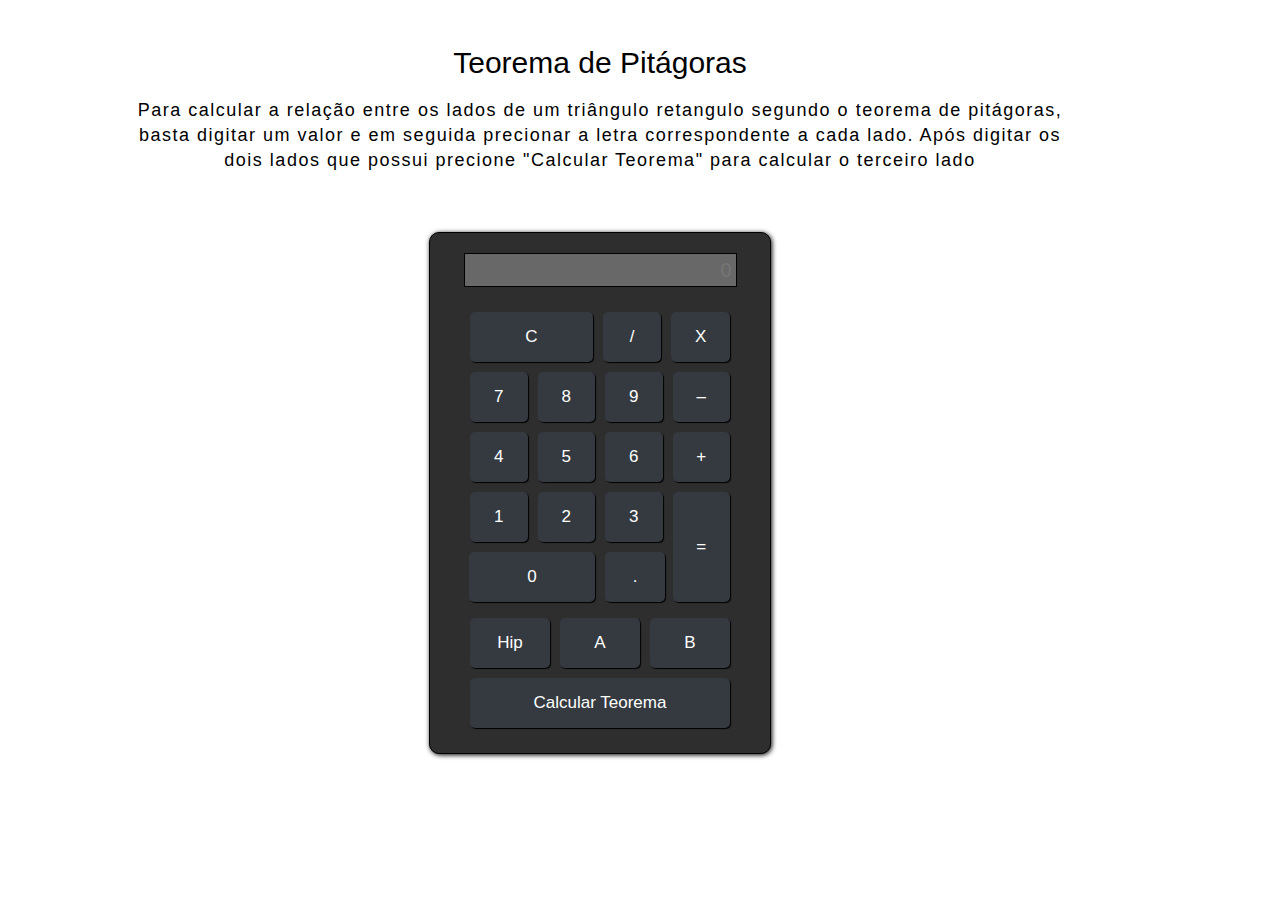
<file: index.html>
<!DOCTYPE html>
<html lang="pt-br">
	<head>
		<title>Calculadora Pitágoras</title>
		<meta charset="utf-8">
		<meta name="viewport" content="width=device-width">
		<link rel="stylesheet" href="css/reset.css">
		<link rel="stylesheet" href="css/style.css">
	</head>
	<body>
		<section class="container">
			<div id="title">
				<h1>Teorema de Pitágoras</h1>
				<p>Para calcular a relação entre os lados de um triângulo retangulo segundo o teorema de pitágoras, basta digitar um valor e em seguida precionar a letra correspondente a cada lado. Após digitar os dois lados que possui precione "Calcular Teorema" para calcular o terceiro lado</p>
			</div><!-- id title -->
			
			<div id="calculadora">
				<div id="calc">
					<input id="resultado" type="text" name="resultado"  disabled="desabled" placeholder="0">

					<div class="row">
						<button onclick="calcualarValor('acao', 'c')" type="button" class="btn1">C</button>
						<button onclick="calcualarValor('acao', '/')" type="button" class="btn2">/</button>
						<button onclick="calcualarValor('acao', '*')" type="button" class="btn2">X</button>
					</div><!-- class row -->
					<div class="row">
						<button onclick="calcualarValor('valor', 7)" type="button" class="btn2" value="7">7</button>
						<button onclick="calcualarValor('valor', 8)" type="button" class="btn2" value="8">8</button>
						<button onclick="calcualarValor('valor', 9)" type="button" class="btn2" value="9">9</button>
						<button onclick="calcualarValor('acao', '-')" type="button" class="btn2">–</button>
					</div><!-- class row -->
					<div class="row">
						<button onclick="calcualarValor('valor', 4)" type="button" class="btn2" value="4">4</button>
						<button onclick="calcualarValor('valor', 5)" type="button" class="btn2" value="5">5</button>
						<button onclick="calcualarValor('valor', 6)" type="button" class="btn2" value="6">6</button>
						<button onclick="calcualarValor('acao', '+')" type="button" class="btn2">+</button>
					</div><!-- class row -->
					<div class="row">
						<button onclick="calcualarValor('valor', 1)" type="button" class="btn2" value="1">1</button>
						<button onclick="calcualarValor('valor', 2)" type="button" class="btn2" value="2">2</button>
						<button onclick="calcualarValor('valor', 3)" type="button" class="btn2" value="3">3</button>
						<button onclick="calcualarValor('acao', '=')" type="button" class="btn2 enter">=</button>
					</div><!-- class row -->
					<div class="row">
						<button onclick="calcualarValor('valor', 0)" type="button" class="btn1" value="0">0</button>
						<button onclick="calcualarValor('acao', '.')" type="button" class="btn2" value=".">.</button>
					</div><!-- class row -->
				</div><!-- id calc -->
				<div id="hip">
					<div class="row">
						<button onclick="teoremaPitagoras('acao', 'hip')" type="button" class="btn2">Hip</button>
						<button onclick="teoremaPitagoras('acao', 'A')" type="button" class="btn2">A</button>
						<button onclick="teoremaPitagoras('acao', 'B')" type="button" class="btn2">B</button>
					</div><!-- class row -->
					<div class="row">
						<button onclick="teoremaPitagoras('acao', 'calcular')" type="button" class="btn1">Calcular Teorema</button>
					</div><!-- class row -->
				</div>
			</div>

			<div>
				
			</div>
		</section><!-- class container -->

		<section id="aviso">
			<div id="aviso-content">
				<h2>Erro ao efetuar o calculo</h2>
				<p>São necessários pelo menos dois lados para aplicar o Teorema de Pitágoras</p>
			</div>
		</section>	

		<script type="text/javascript" src="js/script.js"></script>
	</body>
</html>
</file>
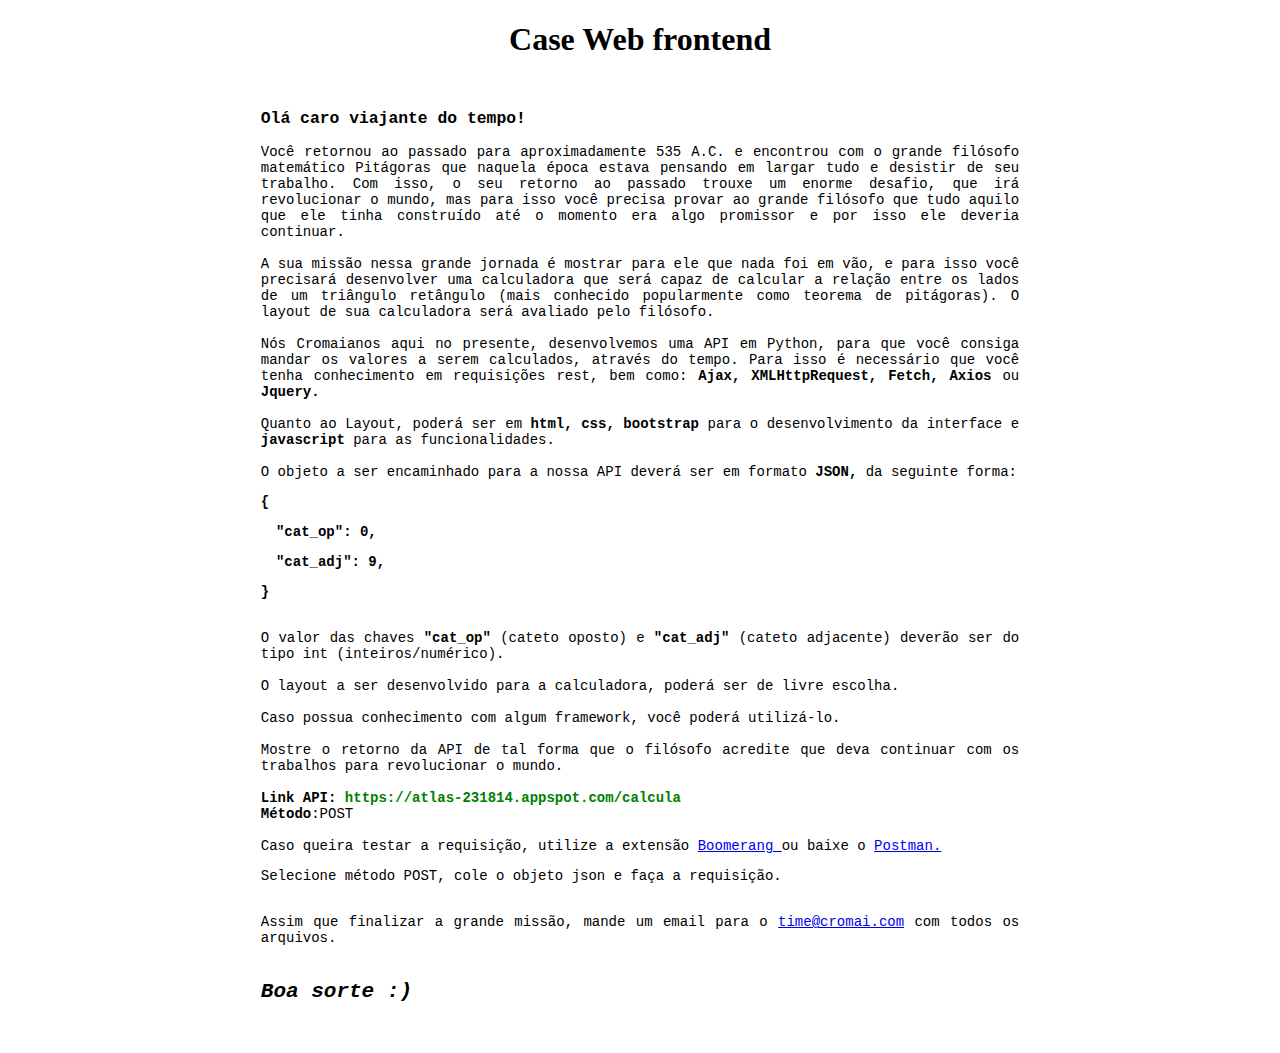
<file: Case Web frontend.html>
<!DOCTYPE html>
<!-- saved from url=(0041)https://atlas-231814.appspot.com/estagWeb -->
<html><head><meta http-equiv="Content-Type" content="text/html; charset=UTF-8">
        <title>Case Web frontend</title>
    </head>
    <body>
        <h1 style="text-align: center;font-family:verdana;">Case Web frontend</h1>
        <article style="text-align: justify; margin:20%; margin-top: 4%; margin-bottom:4%;font-family:courier; font-size: 14px">
            

            <h3> Olá caro viajante do tempo! </h3> 
            
        

            <article> 
                Você retornou ao passado para aproximadamente 535 A.C. 
                e encontrou com o grande filósofo matemático Pitágoras que naquela época estava 
                pensando em largar tudo e desistir de seu trabalho. 
                Com isso, o seu retorno ao passado trouxe um enorme desafio, 
                que irá revolucionar o mundo, mas para isso você precisa provar ao grande filósofo que tudo aquilo que ele tinha construído 
                até o momento era algo promissor e por isso ele deveria continuar.
            </article>
            <br>
            <article>
                A sua missão nessa grande jornada é mostrar para ele que nada foi em vão, 
                e para isso você precisará desenvolver uma calculadora que será capaz de calcular a 
                relação entre os lados de um triângulo retângulo (mais conhecido popularmente como teorema de pitágoras). 
                O layout de sua calculadora será avaliado pelo filósofo.
            </article>
            <br>
            <article>
                Nós Cromaianos aqui no presente, desenvolvemos uma API em Python, 
                para que você consiga mandar os valores a serem calculados, 
                através do tempo. 
                Para isso é necessário que você tenha conhecimento em requisições rest, bem como: 
                <strong>
                    Ajax,
                </strong>
                <strong>
                    XMLHttpRequest,
                </strong>
                <strong>
                    Fetch,
                </strong>
                <strong> 
                    Axios 
                </strong> ou 
                <strong> 
                    Jquery.
                </strong>
            </article>
            <br>
            <article>
                Quanto ao Layout, poderá ser em 
                <strong>
                    html,
                </strong> 
                <strong>
                    css,
                </strong> 
                <strong>
                    bootstrap
                </strong>
                para o desenvolvimento da interface e 
                <strong>
                    javascript
                </strong>
                para as funcionalidades.
            </article>
            <br>
            <article>
            O objeto a ser encaminhado para a nossa API deverá ser em formato <strong>JSON,</strong> da seguinte forma:
                <strong>
                    <p>{</p>
                        <p style="margin-left: 2%">"cat_op": 0, </p>
                        <p style="margin-left: 2%">"cat_adj": 9, </p>
                    <p>}</p>
                </strong>
            </article>
            <br>
            <article>
                O valor das chaves <strong>"cat_op"</strong> (cateto oposto) e <strong> "cat_adj"</strong> (cateto adjacente) deverão ser do tipo int (inteiros/numérico).
            </article>
            <br>
            <article>
                O layout a ser desenvolvido para a calculadora, poderá ser de livre escolha.
            </article>
            <br>
            <article>
                Caso possua conhecimento com algum framework, você poderá utilizá-lo.
            </article>
            <br>
            <article>
                Mostre o retorno da API de tal forma que o filósofo acredite que deva continuar com os trabalhos para revolucionar o mundo.
            </article>
            <br>
            <article>
                <strong>Link API:</strong> <strong style="color: green"> https://atlas-231814.appspot.com/calcula</strong>
                <br>
                <strong>Método</strong>:POST
            </article>
            <br>
            <article>
                Caso queira testar a requisição, utilize a extensão 
                
                    <a href="https://chrome.google.com/webstore/detail/boomerang-soap-rest-clien/eipdnjedkpcnlmmdfdkgfpljanehloah?hl=pt-BR" target="_blank">
                        Boomerang
                    </a>  
                ou baixe o 
                    <a href="https://www.getpostman.com/" target="_blank">
                        Postman.
                    </a>  
                <p>Selecione método POST, cole o objeto json e faça a requisição.</p>
            </article>
            <br>
            <article>
                Assim que finalizar a grande missão, mande um email para o 
                <a href="mailto:time@cromai.com">time@cromai.com</a> com todos os arquivos. 
            </article>

            <br>
            <h2> <i> Boa sorte :) </i></h2>

        </article>
            
    
</body></html>
</file>
<file: css/style.css>
body{
	max-width: 1200px;
	min-width: 380px;
	width: 100%;
	height: 100%;
	font-family: 'Open Sans', sans-serif;
}

.container{
	width: 80%;
	margin: 0 auto;
	text-align: center;
}

/* ______________ Titulo da página ______________ */
#title{
	margin: 5% 0 2%;
}

#title h1{
	font-size: 30px;
	margin-bottom: 20px;
}

#title p{
	font-size: 18px;
	font-weight: 300;
	letter-spacing: 1.5px;
	line-height: 25px;
}

/* ______________ Calculadora ______________ */
#calculadora{
	width: 100%;
	max-width: 300px;
	display: inline-block;
	margin: 40px 0 40px;
    border: solid 1px #000;
    padding: 20px;
    background-color: #2E2E2E;
    border-radius: 10px;
    box-shadow: 1px 1px 5px #000;
}

#calc{
	height: 360px;
}

/* Visor da calculdora*/
#calc input{
	width: 265px;
	height: 30px;
	text-align: right;
	font-size: 20px;
	padding-right: 4px;
	margin-bottom: 20px;
	border: 1px solid #000;
	outline: none;
}

/* Teclas */
.row{
	display: flex;
	margin: 0 auto;
	width: 90%;
	justify-content: center;
}

.row button{
	background-color: #343a40;
	border: none;
	box-shadow: 1px 1px 1px #000;
	color: #fff;
	outline: none;
	font-size: 17px; 
}

.row button:hover{
	background-color: #343a50;
}

.btn1, .btn2{
	height: 50px;
	margin: 5px;
    box-shadow: 1px 1px 1px #000;
    border-radius: 5px;
}

.btn1{
	width: 126px;
}

.btn2{
	width: 60px;
}

.enter{
	height: 110px;
}

#calc .row:last-child{
	position: relative;
	top: -60px;
	left: -33px;
}

#hip{
	width: 100%;
	display: flex;
	flex-wrap: wrap;
	height: auto;
	display: inline-block;
}

#hip .btn2{
	width: 30%;
}

#hip .btn1{
	width: 100%;
}

/* Aviso de erro de calculo */
#aviso{
	max-width: 280px;
	height: auto;
	color: #fff;
	position: absolute;
	top: 10px;
	left: 50%;
	text-align: center;
	opacity: 0;
	transition: 0.6s;
}

#aviso-content{
	background-color: rgb(255, 0, 0);
	width: 100%;
	padding: 10px 15px; 
	margin-left: -50%;
	border-radius: 15px;
}

#aviso h2{
	font-size: 22px;
	padding: 20px 0;
	font-weight: 700;
}

#aviso p{
	font-size: 15px;
	padding-bottom: 10px;
}

@media only screen and (max-width: 700px){
	.container{
		width: 90%;
	}
}
</file>
